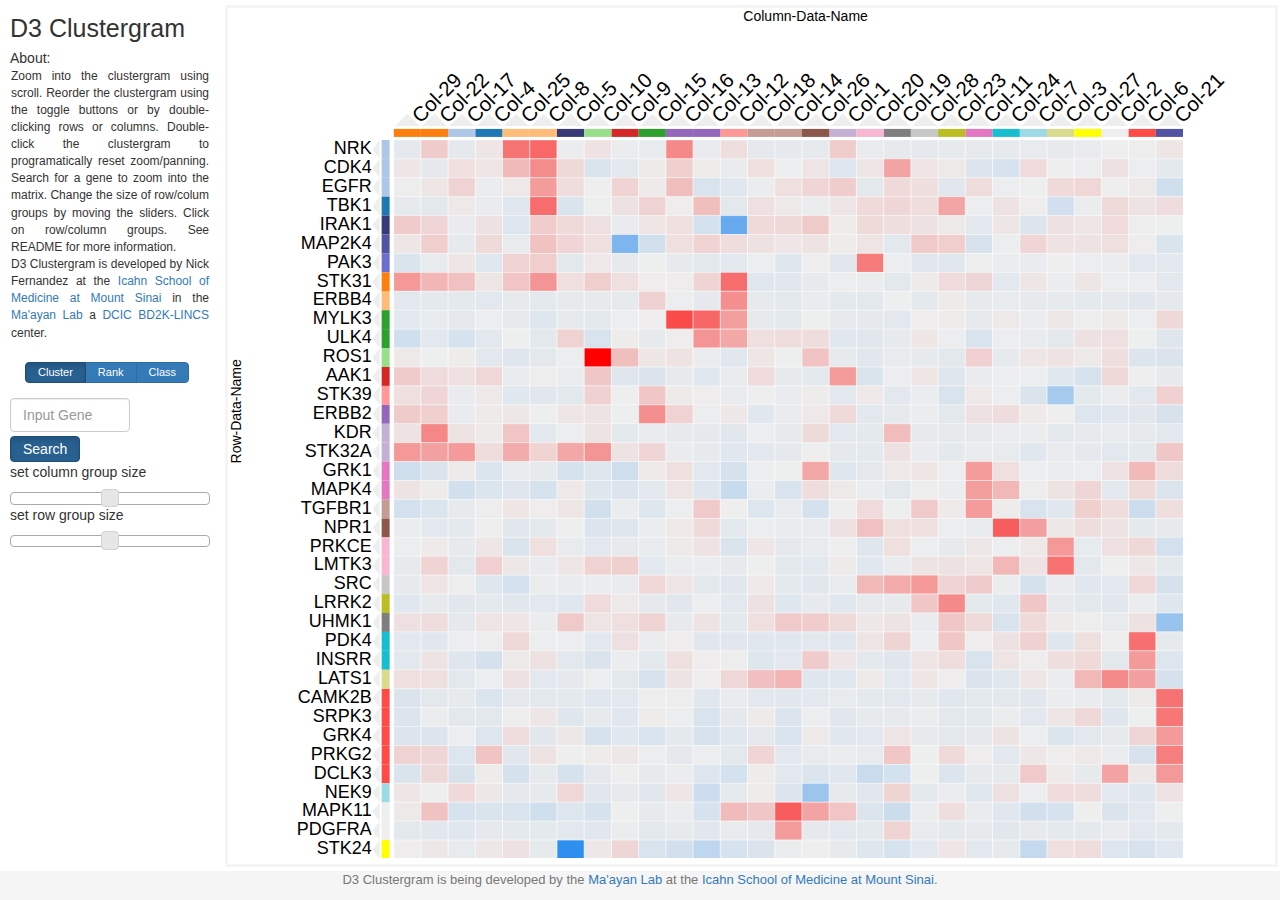
<file: xgram/templates/index.html>
<!DOCTYPE html>
<html lang="en">

<head>

    <meta charset="utf-8">
    <meta http-equiv="X-UA-Compatible" content="IE=edge">
    <meta name="viewport" content="width=device-width, initial-scale=1">
    <meta name="description" content="">
    <meta name="author" content="">
    <base href='/xgram/'>

    <title>D3 Clustergram</title>

    <!-- Bootstrap Core CSS -->
    <link href="static/lib/css/bootstrap.css" rel="stylesheet">
    <!-- Custom CSS -->
    <link href="static/css/custom.css" rel="stylesheet">
    <!-- for jquery sliders -->
    <link href="static/lib/css/jquery-ui.css" rel="stylesheet">

</head>

<body>

  <!-- clust instruct container -->
  <div id='clust_instruct_container' >

    <h1 id='viz_website_title'>D3 Clustergram</h1>

    <div id='viz_gmt_labels'></div>

    <div id='title_viz_instruct_text'>About:</div>
    <div class='viz_instruct_text'> Zoom into the clustergram using scroll. Reorder the clustergram using the toggle buttons or by double-clicking rows or columns. Double-click the clustergram to programatically reset zoom/panning.  Search for a gene to zoom into the matrix. Change the size of row/colum groups by moving the sliders. Click on row/column groups. See README for more information.</div>
    <div class='viz_instruct_text'> D3 Clustergram is developed by Nick Fernandez at the <a href="http://icahn.mssm.edu/">Icahn School of Medicine at Mount Sinai</a> in the <a href="http://icahn.mssm.edu/research/labs/maayan-laboratory">Ma'ayan Lab</a> a <a href="http://lincs-dcic.org/">DCIC BD2K-LINCS</a> center. </div>

    <!-- toggle clustergram order -->
    <div id='toggle_order' class="btn-group" data-toggle="buttons" >
      <label class="btn btn-primary active order_name">
        <input type="radio" name="options" id="clust_button" autocomplete="off" checked > Cluster
      </label>
      <label class="btn btn-primary order_name">
        <input type="radio" name="options" id="rank_button" autocomplete="off" > Rank
      </label>
      <label class="btn btn-primary order_name">
        <input type="radio" name="options" id="class_button" autocomplete="off" > Class
      </label>
    </div>

    <!-- input box for gene search -->
    <div id='gene_search_container' class='row'>
        <input id='gene_search_box' type="text" class="form-control" placeholder="Input Gene" aria-describedby="sizing-addon2">
        <div id='gene_search_button' class="btn-group" data-toggle="buttons" >
          <label id='submit_gene_button' class="btn btn-primary active">
            <input type="radio" name="options" id="" autocomplete="off" checked > Search
          </label>
        </div>
    </div>
    <p>set column group size</p>
    <div id="slider_col"></div>
    <p>set row group size</p>
    <div id="slider_row"></div>

  </div>
  <!-- end clust instruct container -->

  <!-- svg_div - visualization will be put here -->
  <div id='svg_div' class='svg_div' ></div>


  <!-- footer -->
  <footer id='footer_div' class="footer navbar-fixed-bottom">
    <div class="row" > 
      <div class="col-xs-12 footer_section"> 
        <p class="text-muted">D3 Clustergram is being developed by the <a href="http://icahn.mssm.edu/research/labs/maayan-laboratory">Ma'ayan Lab</a> at the <a href="http://icahn.mssm.edu/">Icahn School of Medicine at Mount Sinai</a>. </p>
      </div>
    </div>
  </footer>
  <!-- end footer -->

  <!-- Required JS Libraries -->
  <script src="static/lib/js/d3.js"></script>
  <script src="static/lib/js/jquery-1.11.2.min.js"></script>
  <script src="static/lib/js/jquery-ui.js"></script>
  <script src="static/lib/js/bootstrap.min.js"></script>
  <script src="static/lib/js/underscore-min.js"></script>
  <script src="static/lib/js/underscore.strings.js"></script>

  <!-- clustergram.js -->
  <script src='static/js/d3_clustergram.js'></script>
  <!-- load clustergram -->
  <script src='static/js/load_clustergram.js'></script>


</body>

</html>
</file>
